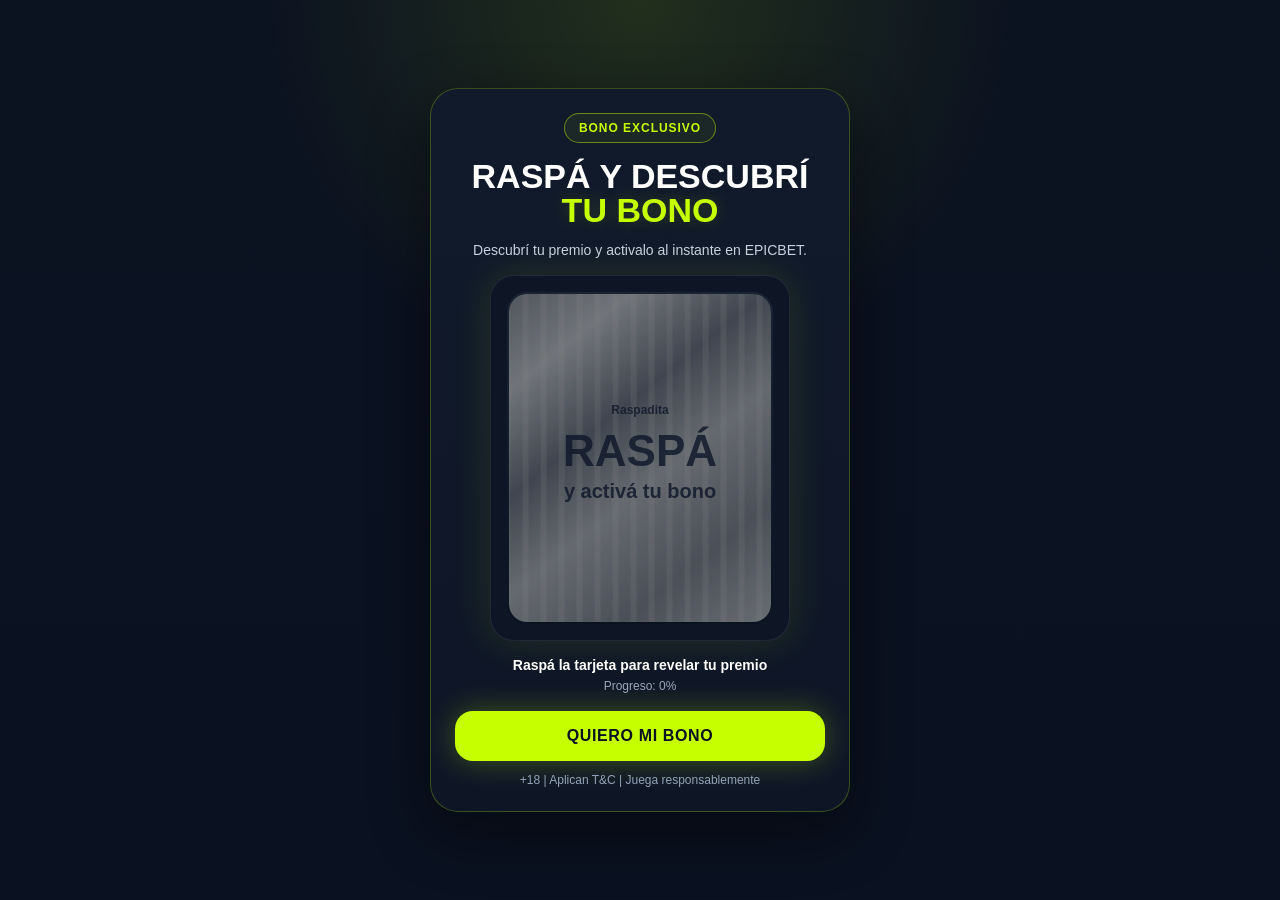
<file: index.html.html>
<!DOCTYPE html>
<html lang="es">
<head>
  <meta charset="UTF-8" />
  <meta name="viewport" content="width=device-width, initial-scale=1.0" />
  <link rel="stylesheet" href="style.css">
  <link rel="shortcut icon" href="img/favico.svg" type="image/x-icon">
  <title>EPICBET</title>

</head>
<body>
  <div class="wrap">
    <div class="panel">
      <div class="head">
        <div class="badge">BONO EXCLUSIVO</div>
        <h1>RASPÁ Y DESCUBRÍ <span>TU BONO</span></h1>
        <p class="sub">Descubrí tu premio y activalo al instante en EPICBET.</p>
      </div>

      <div class="content">
        <div class="scratch-shell">
          <div class="scratch-frame">
            <div class="scratch-card" id="scratchCard">
              <div class="confetti" id="confetti"></div>

              <div class="prize">
                <div class="prize-badge">PREMIO DESBLOQUEADO</div>
                <div class="won">Ganaste</div>
                <div class="amount">100% DE TU DEPÓSITO</div>
                <div class="desc">hasta el monto promocional disponible</div>
              </div>

              <canvas id="scratchCanvas"></canvas>
            </div>
          </div>
        </div>

        <div class="status" id="statusBlock">
          <p class="hint">Raspá la tarjeta para revelar tu premio</p>
          <p class="progress">Progreso: <span id="progressValue">0</span>%</p>
        </div>

        <div class="result" id="resultBlock">Bono revelado: 100% de tu depósito</div>

        <a class="btn btn-primary" href="https://TU-LINK-DE-REGISTRO.com" target="_blank" rel="noopener noreferrer">
          QUIERO MI BONO
        </a>

        <div class="legal">+18 | Aplican T&amp;C | Juega responsablemente</div>

        <audio id="winSound" preload="auto">
          <source src="img/audiobet.mpeg" type="audio/mpeg" />
        </audio>
      </div>
    </div>
  </div>

  <script>
    const canvas = document.getElementById("scratchCanvas");
    const card = document.getElementById("scratchCard");
    const progressValue = document.getElementById("progressValue");
    const resultBlock = document.getElementById("resultBlock");
    const statusBlock = document.getElementById("statusBlock");
    const confetti = document.getElementById("confetti");

    let ctx;
    let drawing = false;
    let revealed = false;
    let progress = 0;

    function roundRect(context, x, y, width, height, radius) {
      context.beginPath();
      context.moveTo(x + radius, y);
      context.lineTo(x + width - radius, y);
      context.quadraticCurveTo(x + width, y, x + width, y + radius);
      context.lineTo(x + width, y + height - radius);
      context.quadraticCurveTo(x + width, y + height, x + width - radius, y + height);
      context.lineTo(x + radius, y + height);
      context.quadraticCurveTo(x, y + height, x, y + height - radius);
      context.lineTo(x, y + radius);
      context.quadraticCurveTo(x, y, x + radius, y);
      context.closePath();
    }

    function resizeCanvas() {
      const rect = card.getBoundingClientRect();
      const ratio = window.devicePixelRatio || 1;

      canvas.width = rect.width * ratio;
      canvas.height = rect.height * ratio;
      canvas.style.width = rect.width + "px";
      canvas.style.height = rect.height + "px";

      ctx = canvas.getContext("2d", { willReadFrequently: true });
      ctx.setTransform(ratio, 0, 0, ratio, 0, 0);

      if (!revealed) drawSurface();
    }

    function drawSurface() {
      const rect = card.getBoundingClientRect();
      ctx.clearRect(0, 0, rect.width, rect.height);

      const gradient = ctx.createLinearGradient(0, 0, rect.width, rect.height);
      gradient.addColorStop(0, "#9AA3B2");
      gradient.addColorStop(0.18, "#D7DDE7");
      gradient.addColorStop(0.38, "#7A8598");
      gradient.addColorStop(0.56, "#C2C9D4");
      gradient.addColorStop(0.78, "#8E98A8");
      gradient.addColorStop(1, "#C8D0DB");

      ctx.fillStyle = gradient;
      roundRect(ctx, 0, 0, rect.width, rect.height, 18);
      ctx.fill();

      ctx.globalAlpha = 0.18;
      ctx.fillStyle = "#FFFFFF";
      for (let i = -rect.height; i < rect.width + rect.height; i += 18) {
        ctx.fillRect(i, 0, 6, rect.height);
      }
      ctx.globalAlpha = 1;

      ctx.fillStyle = "rgba(0,0,0,0.12)";
      const marks = [
        [rect.width * 0.15, rect.height * 0.18, 28, 56, -0.35],
        [rect.width * 0.38, rect.height * 0.44, 34, 70, 0.2],
        [rect.width * 0.62, rect.height * 0.24, 26, 50, 0.32],
        [rect.width * 0.72, rect.height * 0.64, 28, 58, -0.18],
        [rect.width * 0.25, rect.height * 0.72, 24, 42, 0.14]
      ];

      marks.forEach(([x, y, w, h, r]) => {
        ctx.save();
        ctx.translate(x, y);
        ctx.rotate(r);
        roundRect(ctx, -w / 2, -h / 2, w, h, 999);
        ctx.fill();
        ctx.restore();
      });

      ctx.fillStyle = "rgba(15,23,42,0.82)";
      ctx.textAlign = "center";
      ctx.textBaseline = "middle";
      ctx.font = "700 12px Arial";
      ctx.fillText("Raspadita", rect.width / 2, rect.height / 2 - 48);
      ctx.font = "900 44px Arial";
      ctx.fillText("RASPÁ", rect.width / 2, rect.height / 2 - 4);
      ctx.font = "700 20px Arial";
      ctx.fillText("y activá tu bono", rect.width / 2, rect.height / 2 + 34);
    }

    function scratch(clientX, clientY) {
      if (revealed) return;

      const rect = canvas.getBoundingClientRect();
      const x = clientX - rect.left;
      const y = clientY - rect.top;

      ctx.globalCompositeOperation = "destination-out";
      ctx.beginPath();
      ctx.arc(x, y, 26, 0, Math.PI * 2);
      ctx.fill();

      updateProgress();
    }

    function updateProgress() {
      if (revealed) return;

      const data = ctx.getImageData(0, 0, canvas.width, canvas.height).data;
      let transparent = 0;
      const stride = 32;

      for (let i = 3; i < data.length; i += 4 * stride) {
        if (data[i] === 0) transparent++;
      }

      const total = Math.ceil(data.length / (4 * stride));
      progress = Math.min(100, Math.round((transparent / total) * 100));
      progressValue.textContent = progress;

      if (progress >= 42) revealPrize();
    }

    function playWinSound() {
      const sound = document.getElementById("winSound");
      if (!sound) return;
      const source = sound.querySelector("source");
      if (!source) return;
      const src = source.getAttribute("src");
      if (!src || src === "TU-SOUND.mp3") return;
      sound.currentTime = 0;
      sound.play().catch(() => {});
    }

    function revealPrize() {
      revealed = true;
      ctx.clearRect(0, 0, canvas.width, canvas.height);
      canvas.style.display = "none";
      statusBlock.style.display = "none";
      resultBlock.style.display = "block";
      launchConfetti();
      playWinSound();
    }

    function launchConfetti() {
      confetti.innerHTML = "";
      const colors = ["#C6FF00", "#FFFFFF", "#A3E635", "#D9FF66"];

      for (let i = 0; i < 60; i++) {
        const piece = document.createElement("span");
        piece.className = "confetti-piece";
        piece.style.left = (4 + ((i * 11) % 92)) + "%";
        piece.style.width = (6 + (i % 5) * 2) + "px";
        piece.style.height = (10 + (i % 5) * 4) + "px";
        piece.style.background = colors[i % colors.length];
        piece.style.boxShadow = "0 0 10px " + colors[i % colors.length];
        piece.style.animationDuration = (3.2 + (i % 6) * 0.28) + "s";
        piece.style.animationDelay = ((i % 10) * 0.05) + "s";
        piece.style.setProperty("--x", (i % 2 === 0 ? -55 : 55) + "px");
        piece.style.setProperty("--r", ((i % 2 === 0 ? 1 : -1) * (140 + i * 8)) + "deg");
        confetti.appendChild(piece);
      }

      setTimeout(() => {
        confetti.innerHTML = "";
      }, 5200);
    }

    canvas.addEventListener("pointerdown", (e) => {
      drawing = true;
      scratch(e.clientX, e.clientY);
    });

    canvas.addEventListener("pointermove", (e) => {
      if (!drawing) return;
      scratch(e.clientX, e.clientY);
    });

    ["pointerup", "pointerleave", "pointercancel"].forEach((evt) => {
      canvas.addEventListener(evt, () => {
        drawing = false;
      });
    });

    window.addEventListener("resize", resizeCanvas);
    resizeCanvas();
  </script>
</body>
</html>
</file>
<file: style.css>
* { box-sizing: border-box; }

    body {
      margin: 0;
      min-height: 100vh;
      display: flex;
      align-items: center;
      justify-content: center;
      padding: 24px;
      font-family: Arial, Helvetica, sans-serif;
      background:
        radial-gradient(circle at top, rgba(198, 255, 0, 0.12), transparent 35%),
        linear-gradient(180deg, #0B1220 0%, #0A1120 100%);
      color: #fff;
    }

    .wrap {
      width: 100%;
      max-width: 420px;
    }

    .panel {
      border-radius: 28px;
      border: 1px solid rgba(198, 255, 0, 0.24);
      background: linear-gradient(180deg, #111A2B 0%, #0E1626 100%);
      box-shadow: 0 20px 60px rgba(0, 0, 0, 0.48);
      overflow: hidden;
    }

    .head {
      padding: 24px 24px 14px;
      text-align: center;
    }

    .badge {
      display: inline-flex;
      align-items: center;
      border-radius: 999px;
      border: 1px solid rgba(198, 255, 0, 0.45);
      color: #C6FF00;
      padding: 7px 14px;
      font-size: 12px;
      font-weight: 700;
      letter-spacing: 0.08em;
      background: rgba(198, 255, 0, 0.06);
    }

    h1 {
      margin: 16px 0 0;
      font-size: 34px;
      line-height: 1.02;
      font-weight: 900;
      color: #fff;
    }

    h1 span {
      color: #C6FF00;
      display: block;
      text-shadow: 0 0 18px rgba(198, 255, 0, 0.2);
    }

    .sub {
      margin: 12px 0 0;
      color: #c7d0df;
      font-size: 14px;
      line-height: 1.5;
    }

    .content {
      padding: 0 24px 24px;
    }

    .scratch-shell {
      position: relative;
      max-width: 300px;
      margin: 0 auto;
      padding: 16px;
      border-radius: 24px;
      border: 1px solid rgba(255, 255, 255, 0.08);
      background: #0E1626;
      box-shadow: 0 0 40px rgba(198, 255, 0, 0.12);
    }

    .scratch-frame {
      position: relative;
      aspect-ratio: 4 / 5;
      padding: 2px;
      border-radius: 20px;
      background: linear-gradient(180deg, #1A2335 0%, #0B1220 100%);
      overflow: hidden;
    }

    .scratch-card {
      position: relative;
      width: 100%;
      height: 100%;
      border-radius: 18px;
      overflow: hidden;
      background:
        radial-gradient(circle at top, rgba(198, 255, 0, 0.22), transparent 42%),
        linear-gradient(180deg, #10192b 0%, #0a1120 100%);
    }

    .scratch-card::before {
      content: "";
      position: absolute;
      inset: 0;
      opacity: 0.18;
      background: linear-gradient(135deg, transparent 0%, transparent 35%, rgba(255,255,255,0.08) 35%, rgba(255,255,255,0.08) 40%, transparent 40%, transparent 100%);
      background-size: 18px 18px;
    }

    .prize {
      position: absolute;
      inset: 0;
      display: flex;
      flex-direction: column;
      align-items: center;
      justify-content: center;
      text-align: center;
      padding: 20px;
      z-index: 1;
    }

    .prize-badge {
      margin-bottom: 12px;
      padding: 7px 12px;
      border-radius: 999px;
      border: 1px solid rgba(198, 255, 0, 0.35);
      background: rgba(198, 255, 0, 0.12);
      color: #C6FF00;
      font-size: 11px;
      font-weight: 800;
    }

    .won {
      font-size: 13px;
      text-transform: uppercase;
      letter-spacing: 0.2em;
      color: #d2d8e2;
    }

    .amount {
      margin-top: 12px;
      font-size: 34px;
      line-height: 1.05;
      font-weight: 900;
      color: #C6FF00;
      text-shadow: 0 0 18px rgba(198, 255, 0, 0.35);
    }

    .desc {
      margin-top: 12px;
      font-size: 14px;
      color: #d4dbe6;
    }

    canvas {
      position: absolute;
      inset: 0;
      width: 100%;
      height: 100%;
      z-index: 3;
      touch-action: none;
      cursor: grab;
    }

    .status {
      margin-top: 16px;
      text-align: center;
    }

    .status p {
      margin: 0;
    }

    .status .hint {
      font-size: 14px;
      font-weight: 700;
      color: #fff;
    }

    .status .progress {
      margin-top: 6px;
      font-size: 12px;
      color: #9AA7B8;
    }

    .result {
      display: none;
      margin-top: 16px;
      padding: 14px 16px;
      border-radius: 16px;
      border: 1px solid rgba(198, 255, 0, 0.3);
      background: rgba(198, 255, 0, 0.1);
      color: #E8FFD1;
      font-size: 14px;
      font-weight: 700;
      text-align: center;
    }

    .btn {
      width: 100%;
      display: block;
      text-align: center;
      text-decoration: none;
      border: 0;
      border-radius: 18px;
      padding: 16px 20px;
      margin-top: 18px;
      font-size: 16px;
      font-weight: 900;
      letter-spacing: 0.04em;
      text-transform: uppercase;
      cursor: pointer;
      transition: transform 0.2s ease, opacity 0.2s ease;
    }

    .btn:hover {
      transform: scale(1.01);
    }

    .btn-primary {
      background: #C6FF00;
      color: #0B1220;
      box-shadow: 0 0 30px rgba(198, 255, 0, 0.28);
    }

    .legal {
      margin-top: 12px;
      text-align: center;
      color: #94A3B8;
      font-size: 12px;
    }

    .confetti {
      position: absolute;
      inset: 0;
      z-index: 5;
      pointer-events: none;
      overflow: hidden;
      border-radius: 18px;
    }

    .confetti-piece {
      position: absolute;
      top: -24px;
      border-radius: 2px;
      opacity: 0;
      animation: fall linear forwards;
    }

      .counter-box {
      max-width: 720px;
      margin: 0 auto;
      background: rgba(255,255,255,0.06);
      border: 1px solid rgba(198,255,0,0.18);
      border-radius: 22px;
      padding: 22px 26px;
      font-size: 28px;
      font-weight: 700;
      color: #eaf2ff;
    }

    .counter-number {
      color: #c6ff00;
      font-weight: 900;
    }

    .grid {
        display: grid;
        grid-template-columns: 1fr 1fr;
        gap: 12px;
        align-items: center;
      }
    .grid img {
        height: 8vh;
        width: 100%;
        object-fit: contain;
        background: var(--card2);
        border: 1px solid rgba(198,255,0,0.30);
        border-radius: 10px;
        padding: 8px;
      }

  .payments { 
    margin-top: 22px;
    text-align: center;
     }

  .payments h3 { 
    margin: 0 0 10px; 
    font-size: 13px;
    font-weight: 900;
    color: #C6FF00;
  }

    @keyframes fall {
      0% {
        transform: translate3d(0, -12px, 0) rotate(0deg) scale(0.8);
        opacity: 0;
      }
      10% {
        opacity: 1;
      }
      100% {
        opacity: 0;
        transform: translate3d(var(--x), 290px, 0) rotate(var(--r)) scale(1);
      }
    }

        /* POPUP */
    .overlay {
      position: fixed;
      inset: 0;
      background: rgba(0, 0, 0, 0.72);
      display: none;
      align-items: center;
      justify-content: center;
      padding: 20px;
      z-index: 9999;
    }

    .popup {
      width: 100%;
      max-width: 360px;
      background: linear-gradient(180deg, #111A2B 0%, #0E1626 100%);
      border: 1px solid rgba(198, 255, 0, 0.25);
      border-radius: 24px;
      padding: 24px;
      box-shadow: 0 20px 60px rgba(0, 0, 0, 0.45);
      text-align: center;
    }

    .popup h3 {
      margin: 0 0 10px;
      font-size: 24px;
      color: #fff;
    }

    .popup p {
      margin: 0 0 18px;
      font-size: 14px;
      line-height: 1.5;
      color: #b7c4d4;
    }

    .popup-link {
      display: block;
      width: 100%;
      text-decoration: none;
      padding: 14px 18px;
      margin-bottom: 12px;
      border-radius: 14px;
      font-weight: 800;
      text-transform: uppercase;
      transition: transform 0.2s ease;
    }

    .popup-link:hover {
      transform: scale(1.02);
    }

    .popup-registro {
      background: #C6FF00;
      color: #0B1220;
    }

    .popup-whatsapp {
      background: #25D366;
      color: #fff;
    }

    .popup-close {
      width: 100%;
      border: 1px solid rgba(255,255,255,0.10);
      background: rgba(255,255,255,0.04);
      color: #fff;
      border-radius: 14px;
      padding: 13px 18px;
      font-weight: 700;
      cursor: pointer;
      margin-top: 4px;
    }
</file>
